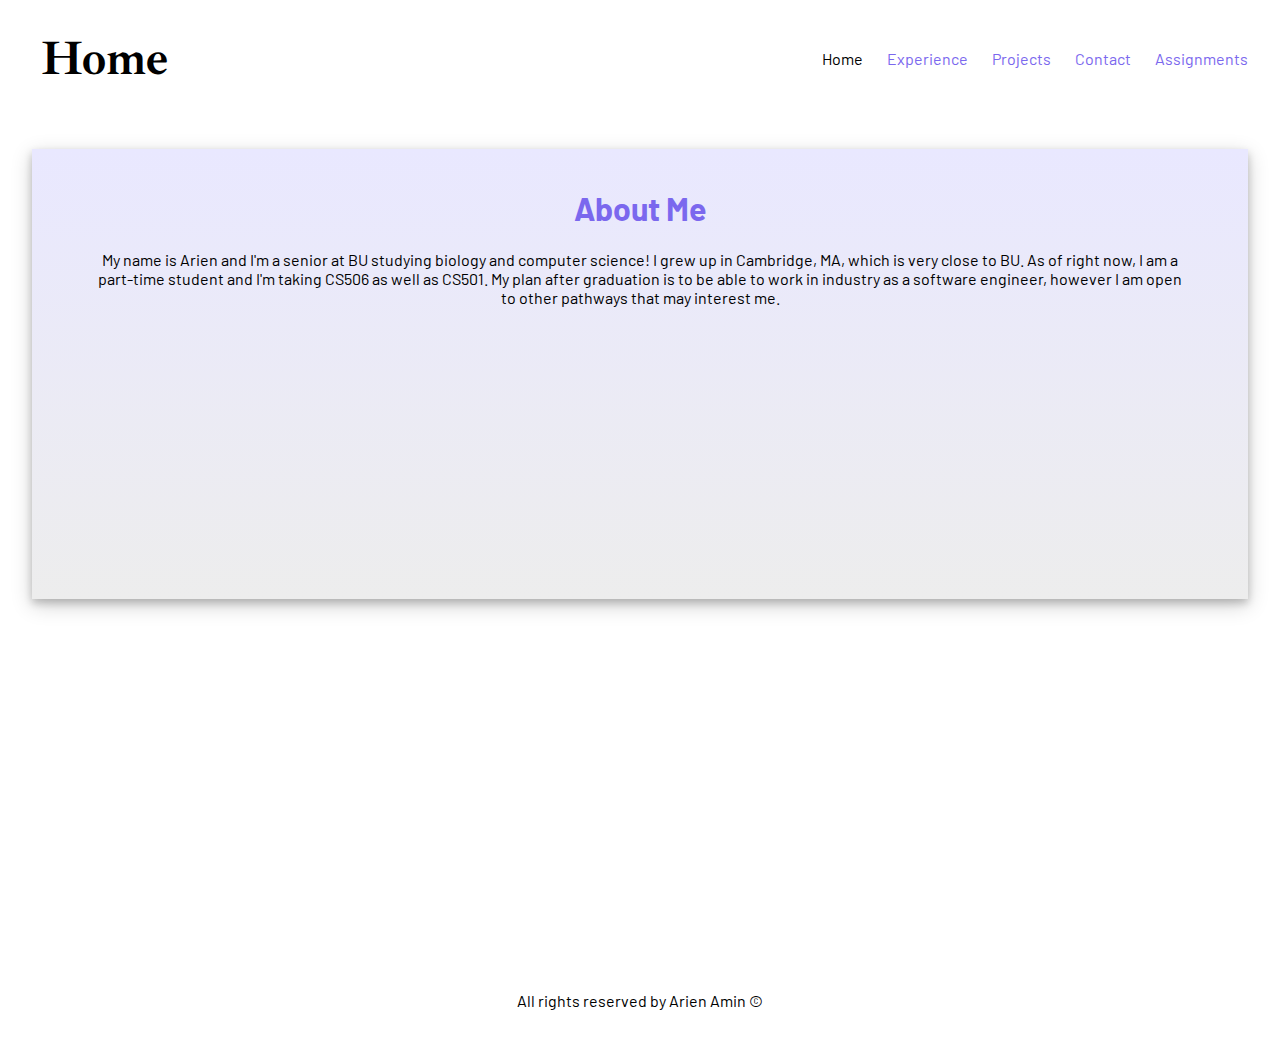
<file: index.html>
<!DOCTYPE html>
<html lang="en">
<head>
    <meta charset="UTF-8">
    <link rel="stylesheet" type="text/css" href="index.css">
    <title>About Me</title>
</head>
<body>
    <header>
        <h1 class="title">Home</h1>
        <nav>
            <ul>
                <li><a class="active" href="index.html">Home</a></li>
                <li><a href="work-experience.html">Experience</a></li>
                <li><a href="projects.html">Projects</a></li>
                <li><a href="contact.html">Contact</a></li>
                <li><a href="assignments.html">Assignments</a></li>
            </ul>
        </nav>
    </header>
    <main>
        <div id="page-wrapper">
            <div class="card">
                <h2 id="card-title">About Me</h2>
                <p>My name is Arien and I'm a senior at BU studying biology and computer science! I grew up in Cambridge, MA, which is very close to BU.
                    As of right now, I am a part-time student and I'm taking
                CS506 as well as CS501. My plan after graduation is to be able to work in industry as a software engineer,
                however I am open to other pathways that may interest me.</p>
            </div>
        </div>
    </main>
    <footer><p>All rights reserved by Arien Amin &#169; </p></footer>


</body>
</html>
</file>
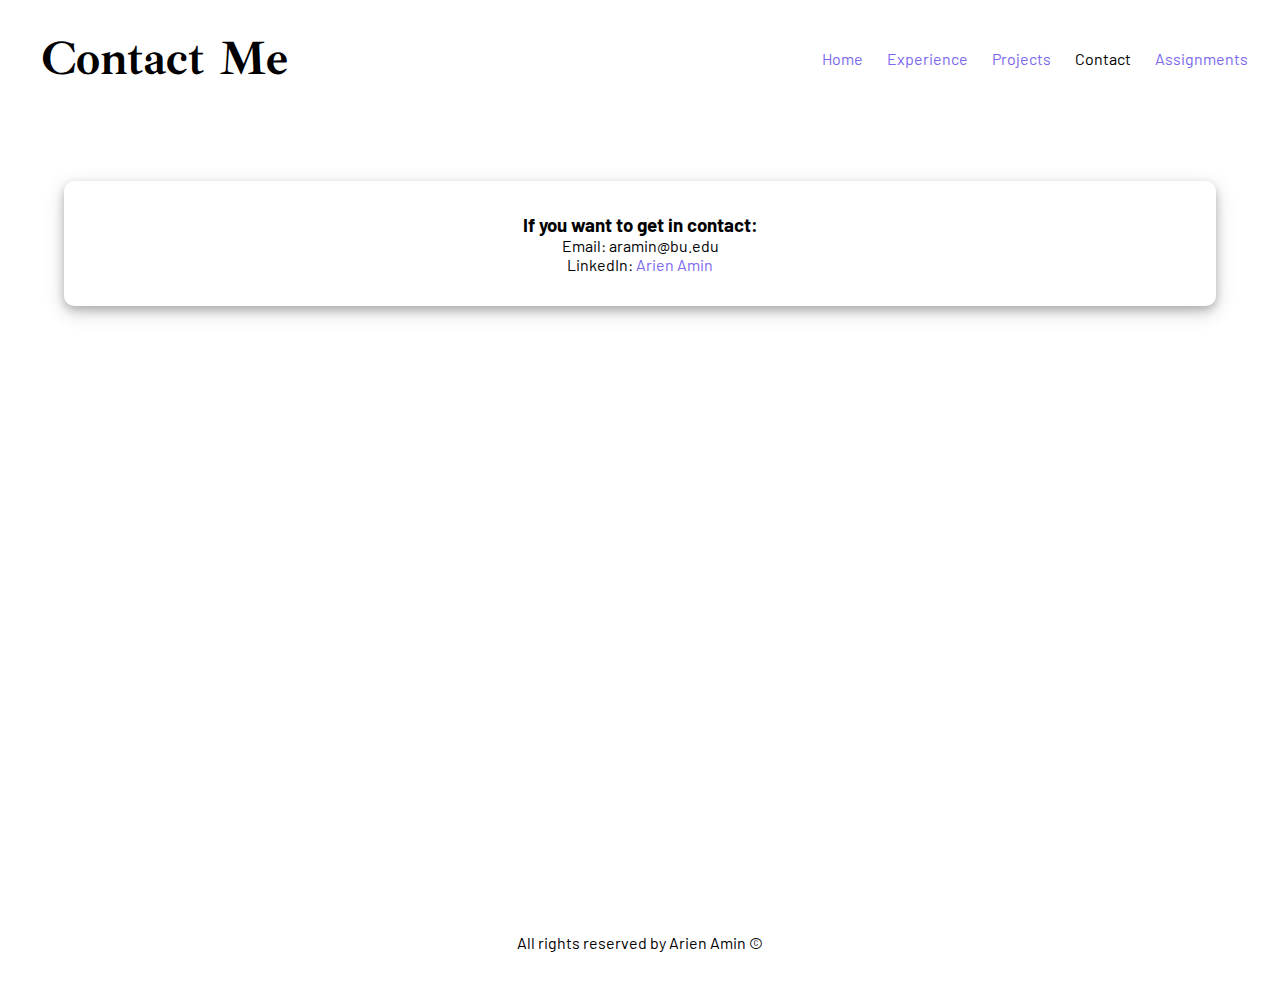
<file: contact.html>
<!DOCTYPE html>
<html lang="en">
<head>
    <meta charset="UTF-8">
    <link rel="stylesheet" type="text/css" href="index.css">
    <title>Contact Me</title>
</head>
<body>

<header>
    <h1 class="title">Contact Me</h1>
    <nav>
        <ul>
            <li><a href="index.html">Home</a></li>
            <li><a href="work-experience.html">Experience</a></li>
            <li><a href="projects.html">Projects</a></li>
            <li><a class="active" href="contact.html">Contact</a></li>
            <li><a href="assignments.html">Assignments</a></li>
        </ul>
    </nav>
</header>
<main>
    <div id="contact-page">

        <div id="contact-content">
            <h3>If you want to get in contact: </h3>
            <p>Email: aramin@bu.edu</p>
            <p>LinkedIn: <a href="www.linkedin.com/in/arienamin" target="_blank">Arien Amin</a></p>
        </div>

    </div>
</main>

<footer><p>All rights reserved by Arien Amin &#169; </p></footer>
</body>
</html>
</file>
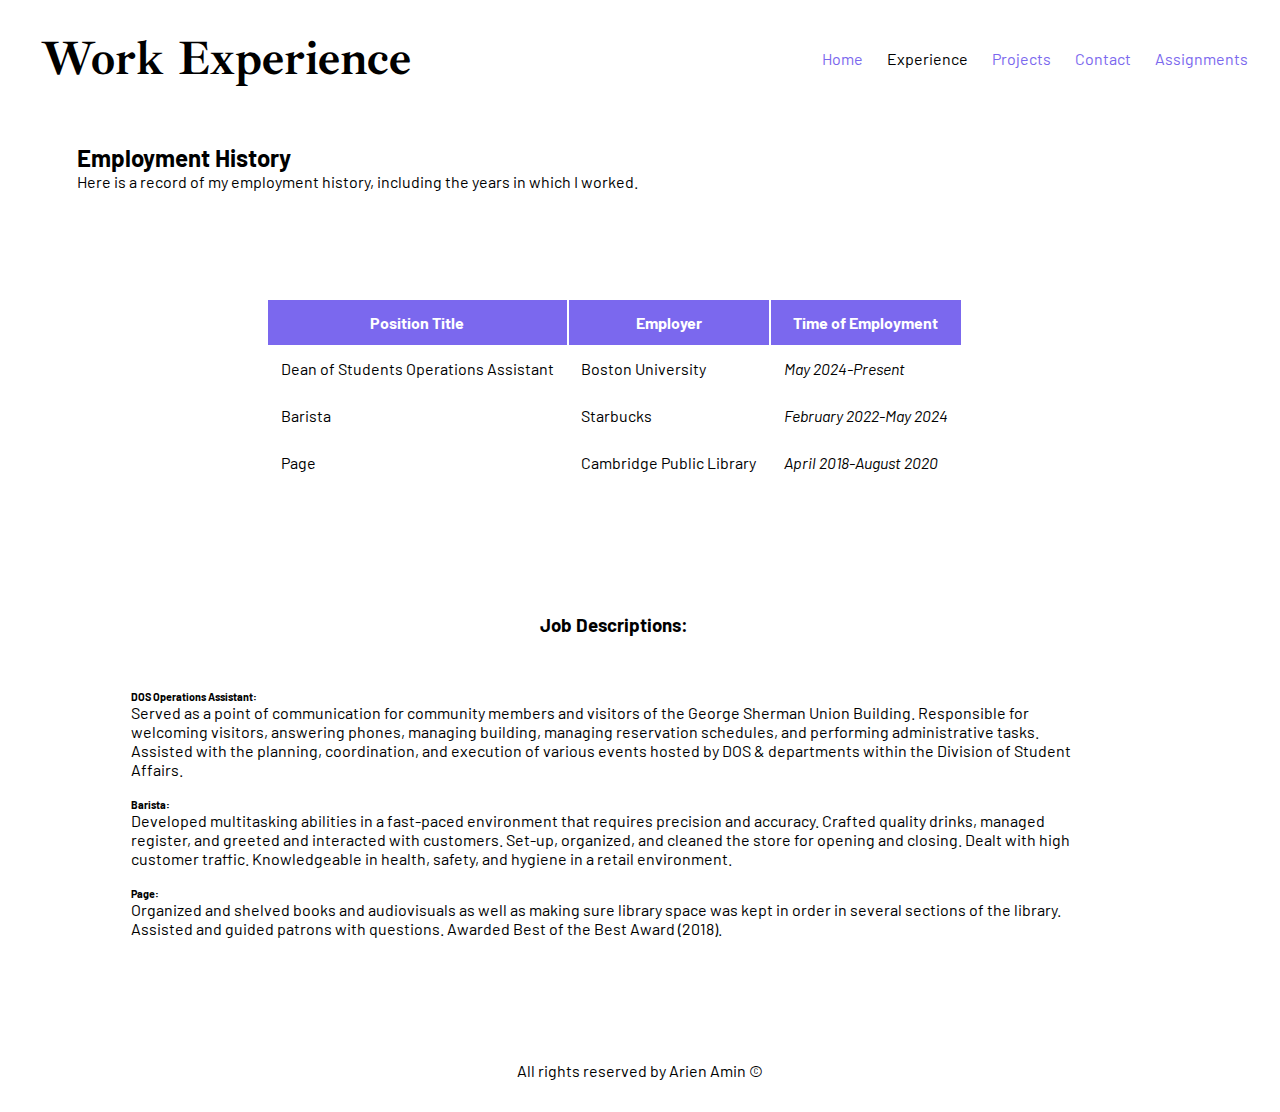
<file: experience.html>
<!DOCTYPE html>
<html lang="en">
<head>
    <meta charset="UTF-8">
    <link rel="stylesheet" type="text/css" href="index.css">
    <title>Work Experience | CS506</title>
</head>
<body>
<header>
    <h1 class="title">Work Experience</h1>
    <nav>
        <ul>
            <li><a href="index.html">Home</a></li>
            <li><a class="active" href="experience.html">Experience</a></li>
            <li><a href="projects.html">Projects</a></li>
            <li><a href="contact.html">Contact</a></li>
            <li><a href="assignments.html">Assignments</a></li>
        </ul>
    </nav>
</header>

<main>
    <div id="work-wrapper">
        <h2>Employment History</h2>
        <p>Here is a record of my employment history, including the years in which I worked.</p>

        <table class="table-wrapper">
            <tr>
                <th>Position Title</th>
                <th>Employer</th>
                <th>Time of Employment</th>
            </tr>
            <tr>
                <td>Dean of Students Operations Assistant</td>
                <td>Boston University</td>
                <td><em>May 2024-Present</em></td>
            </tr>
            <tr>
                <td>Barista</td>
                <td>Starbucks</td>
                <td><Em>February 2022-May 2024</Em></td>
            </tr>
            <tr>
                <td>Page</td>
                <td>Cambridge Public Library</td>
                <td><em>April 2018-August 2020</em></td>
            </tr>
        </table>
        <br>
        <h3>Job Descriptions: </h3>
        <div class="job-desc">
            <h6>DOS Operations Assistant: </h6>
            <p>Served as a point of communication for community members and visitors of the George Sherman Union Building. Responsible for welcoming visitors, answering phones, managing building, managing reservation schedules, and performing administrative tasks.
                Assisted with the planning, coordination, and execution of various events hosted by DOS & departments within the Division of Student Affairs.</p>
            <br>
            <h6>Barista: </h6>
            <p>Developed multitasking abilities in a fast-paced environment that requires precision and accuracy. Crafted quality drinks, managed register, and greeted and interacted with customers.
                Set-up, organized, and cleaned the store for opening and closing. Dealt with high customer traffic. Knowledgeable in health, safety, and hygiene in a retail environment.</p>
            <br>
            <h6>Page: </h6>
            <p>Organized and shelved books and audiovisuals as well as making sure library space was kept in order in several sections of the library. Assisted and guided patrons with questions. Awarded Best of the Best Award (2018).</p>

        </div>
    </div>
</main>
<footer><p>All rights reserved by Arien Amin &#169; </p></footer>
</body>
</html>
</file>
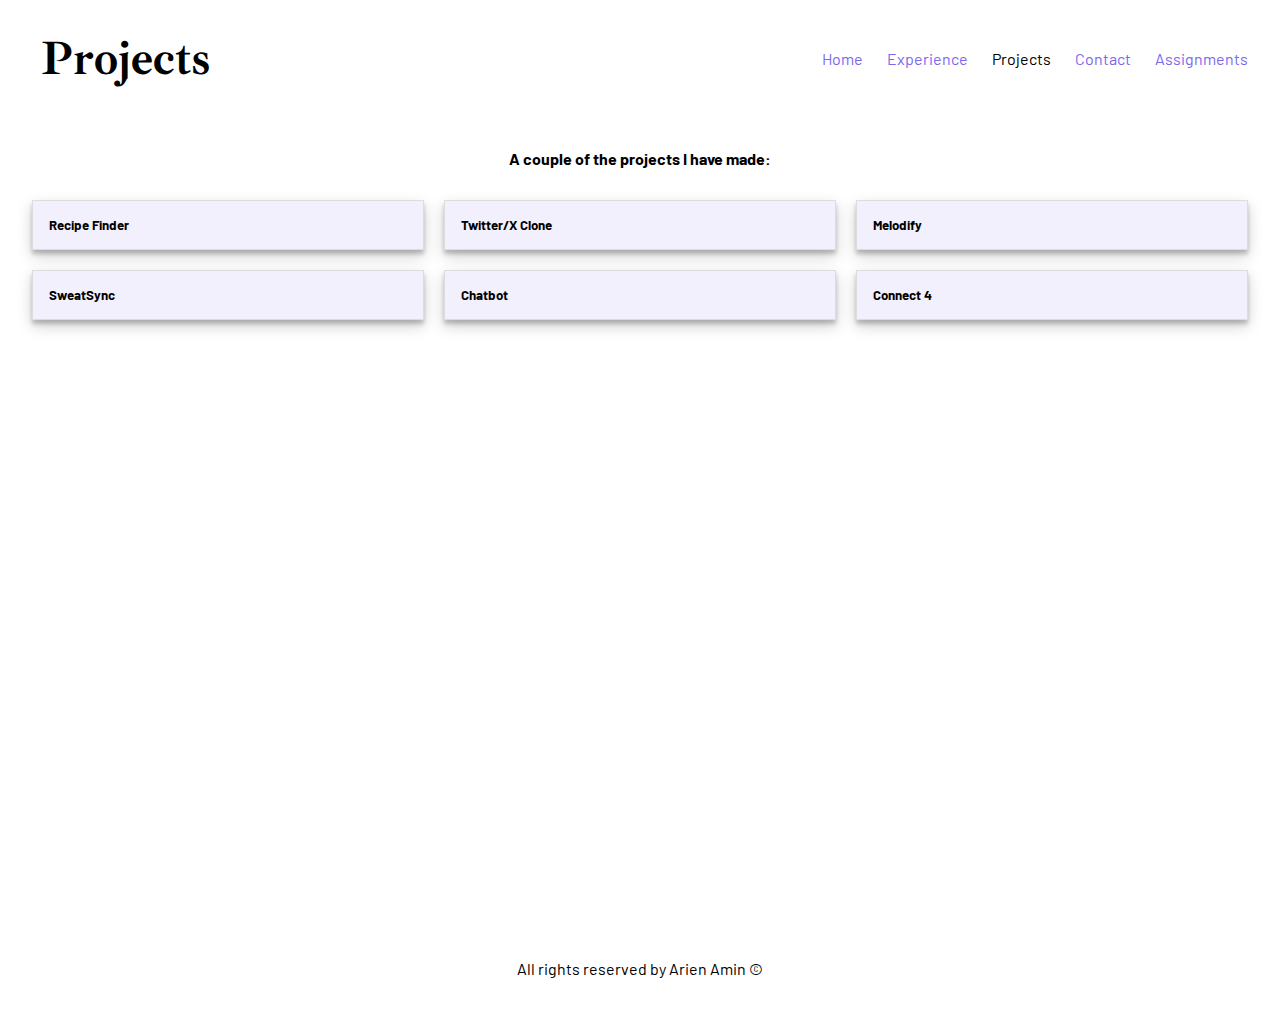
<file: projects.html>
<!DOCTYPE html>
<html lang="en">
<head>
    <meta charset="UTF-8">
    <link rel="stylesheet" type="text/css" href="index.css">
    <link rel="stylesheet" type="text/css" href="projects.css">
    <title>Projects</title>
</head>
<body>
<header>
    <h1 class="title">Projects</h1>
    <nav>
        <ul>
            <li><a href="index.html">Home</a></li>
            <li><a href="work-experience.html">Experience</a></li>
            <li><a class="active" href="projects.html">Projects</a></li>
            <li><a href="contact.html">Contact</a></li>
            <li><a href="assignments.html">Assignments</a></li>
        </ul>
    </nav>
</header>
<main>
    <div id="projects">
        <h4>A couple of the projects I have made:</h4>

        <div class="projects-gallery">
            <div class="project-card" data-modal="modal1">
                <h5>Recipe Finder</h5>
                <span class="open-link">Open</span>
            </div>
            <div class="project-card" data-modal="modal2">
                <h5>Twitter/X Clone</h5>
                <span class="open-link">Open</span>
            </div>
            <div class="project-card" data-modal="modal3">
                <h5>Melodify</h5>
                <span class="open-link">Open</span>
            </div>
            <div class="project-card" data-modal="modal4">
                <h5>SweatSync</h5>
                <span class="open-link">Open</span>
            </div>
            <div class="project-card" data-modal="modal5">
                <h5>Chatbot</h5>
                <span class="open-link">Open</span>
            </div>
            <div class="project-card" data-modal="modal6">
                <h5>Connect 4</h5>
                <span class="open-link">Open</span>
            </div>
        </div>

        <!-- Modal Template -->
        <div class="modal" id="modal1">
            <div class="modal-content">
                <span class="close">&times;</span>
                <h5>Recipe Finder</h5>
                <h6>Languages: React, JavaScript, HTML, CSS</h6>
                <p>Displays recipes based on keywords. Can filter by specific characteristics.</p>
            </div>
        </div>

        <div class="modal" id="modal2">
            <div class="modal-content">
                <span class="close">&times;</span>
                <h5>Twitter/X Clone</h5>
                <h6>Languages:  React, node.js, GraphQL, Prisma, PostgresSQL, TypeScript</h6>
                <p> A functional clone of the social media site Twitter/X.</p>
            </div>
        </div>

        <div class="modal" id="modal3">
            <div class="modal-content">
                <span class="close">&times;</span>
                <h5>Melodify</h5>
                <h6>Languages: TypeScript, JavaScript, node.js, CSS, React</h6>
                <p>Using Spotify and OpenAI's DallE, created a music discovery software that connects to user's Spotify account and creates a playlist and cover art using AI based on the input provided by the user.
                    Worked on the Spotify log-in page, using JavaScript, Typescript, HTML, and CSS.</p>
            </div>
        </div>

        <div class="modal" id="modal4">
            <div class="modal-content">
                <span class="close">&times;</span>
                <h5>SweatSync</h5>
                <h6>Languages: ReactNative, CSS</h6>
                <p>For HackHarvard Hackathon 2023, created a social media fitness app using React Native with my hackathon group.
                    Uses Google Maps API to locate gyms and fitness centers around your location and connect with others who have similar fitness interests as you.
                    <a href="https://devpost.com/software/sweatsync#updates" target="_blank">DevPost</a></p>
            </div>
        </div>

        <div class="modal" id="modal5">
            <div class="modal-content">
                <span class="close">&times;</span>
                <h5>Chatbot</h5>
                <h6>Languages: Python</h6>
                <p>Created a chatbot that will respond to comments, questions, and commands. Able to take user input, uses dictionaries and arrays to keep track of input words, and provides an appropriate response based on the input.</p>
            </div>
        </div>

        <div class="modal" id="modal6">
            <div class="modal-content">
                <span class="close">&times;</span>
                <h5>Connect 4</h5>
                <h6>Languages: Python</h6>
                <p>Using Python, created a playable Connect 4 game. Players need to get 4 in a row to win. User can play with an unintelligent computer player, or an artificially intelligent computer player.</p>
            </div>
        </div>

    </div>

</main>

<footer><p>All rights reserved by Arien Amin &#169; </p></footer>

<script src="projects.js"></script>
</body>
</html>
</file>
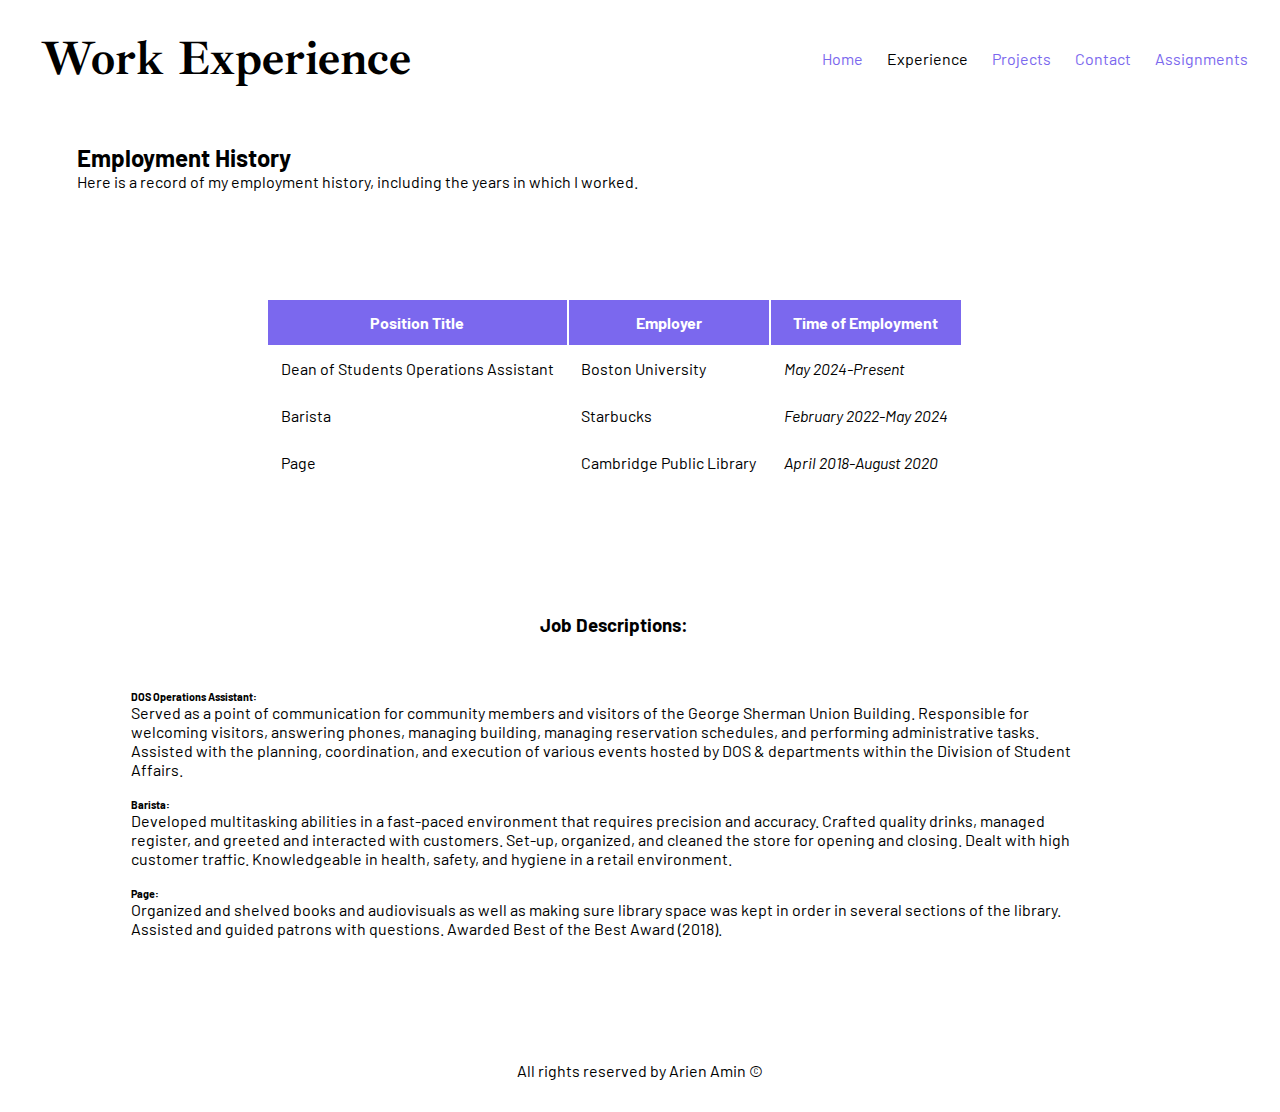
<file: work-experience.html>
<!DOCTYPE html>
<html lang="en">
<head>
    <meta charset="UTF-8">
    <link rel="stylesheet" type="text/css" href="index.css">
    <title>Work Experience</title>
</head>
<body>
<header>
    <h1 class="title">Work Experience</h1>
    <nav>
        <ul>
            <li><a href="index.html">Home</a></li>
            <li><a class="active" href="work-experience.html">Experience</a></li>
            <li><a href="projects.html">Projects</a></li>
            <li><a href="contact.html">Contact</a></li>
            <li><a href="assignments.html">Assignments</a></li>
        </ul>
    </nav>
</header>

<main>
    <div id="work-wrapper">
        <h2>Employment History</h2>
        <p>Here is a record of my employment history, including the years in which I worked.</p>

        <table class="table-wrapper">
            <tr>
                <th>Position Title</th>
                <th>Employer</th>
                <th>Time of Employment</th>
            </tr>
            <tr>
                <td>Dean of Students Operations Assistant</td>
                <td>Boston University</td>
                <td><em>May 2024-Present</em></td>
            </tr>
            <tr>
                <td>Barista</td>
                <td>Starbucks</td>
                <td><Em>February 2022-May 2024</Em></td>
            </tr>
            <tr>
                <td>Page</td>
                <td>Cambridge Public Library</td>
                <td><em>April 2018-August 2020</em></td>
            </tr>
        </table>
        <br>
        <h3>Job Descriptions: </h3>
        <div class="job-desc">
            <h6>DOS Operations Assistant: </h6>
            <p>Served as a point of communication for community members and visitors of the George Sherman Union Building. Responsible for welcoming visitors, answering phones, managing building, managing reservation schedules, and performing administrative tasks.
                Assisted with the planning, coordination, and execution of various events hosted by DOS & departments within the Division of Student Affairs.</p>
            <br>
            <h6>Barista: </h6>
            <p>Developed multitasking abilities in a fast-paced environment that requires precision and accuracy. Crafted quality drinks, managed register, and greeted and interacted with customers.
                Set-up, organized, and cleaned the store for opening and closing. Dealt with high customer traffic. Knowledgeable in health, safety, and hygiene in a retail environment.</p>
            <br>
            <h6>Page: </h6>
            <p>Organized and shelved books and audiovisuals as well as making sure library space was kept in order in several sections of the library. Assisted and guided patrons with questions. Awarded Best of the Best Award (2018).</p>

        </div>
    </div>
</main>
<footer><p>All rights reserved by Arien Amin &#169; </p></footer>
</body>
</html>
</file>
<file: index.css>
@import url('https://fonts.googleapis.com/css2?family=Barlow:ital,wght@0,100;0,200;0,300;0,400;0,500;0,600;0,700;0,800;0,900;1,100;1,200;1,300;1,400;1,500;1,600;1,700;1,800;1,900&display=swap');
@import url('https://fonts.googleapis.com/css2?family=Barlow:ital,wght@0,100;0,200;0,300;0,400;0,500;0,600;0,700;0,800;0,900;1,100;1,200;1,300;1,400;1,500;1,600;1,700;1,800;1,900&family=Ibarra+Real+Nova:ital,wght@0,400..700;1,400..700&display=swap');

*{
    margin: 0;
    box-sizing: border-box;
    font-family: "Barlow", sans-serif;
}
::-webkit-scrollbar{
    width: 12px;
}
::-webkit-scrollbar-track {
    background: #f1f1f1;
}

/* Handle */
::-webkit-scrollbar-thumb {
    background: #d7d2fa;
}

/* Handle on hover */
::-webkit-scrollbar-thumb:hover {
    background: mediumslateblue;
}

/*for bigger screens*/
@media screen and (min-width: 750px){
    header{
        display: flex;
        justify-content: space-between;
        align-items: center;
        padding: 1rem;
        h1{
            padding: 1% 2%;
        }
        nav{
            padding-right: 2%;
        }
        nav ul{
            display: flex;
            gap: 1.5rem;
        }
    }
}

/*for smaller screens*/
@media screen and (max-width: 750px){
    header{
        display: flex;
        flex-direction: column;
        align-items: center;
        padding: 1rem;
        h1{
            padding: 1% 2%;
        }
        nav{
            padding-right: 2%;
        }
        nav ul{
            display: flex;
            gap: 1.5rem;
        }
    }
}

.title{
    font-family: "Ibarra Real Nova", serif;
    font-size: calc(1rem + 2rem);
}

nav a{
    text-decoration: none;
    color: mediumslateblue;
}

nav a:hover{
    text-decoration: underline;
    transition: 0.3s ease;
}

nav ul{
    list-style: none;
    padding: 2%;
}

nav li{
    .active{
        color: black;
    }
}

#page-wrapper {
    height: 90vh;

}

.card{
    background-color: #e9e8ff;
    background-image: linear-gradient(#e9e8ff, #ededed);
    text-align: center;
    box-shadow: 0 4px 8px 0 rgba(0, 0, 0, 0.2), 0 6px 20px 0 rgba(0, 0, 0, 0.19);

    #card-title{
        color: mediumslateblue;
        padding: 2%;
        font-size: calc(1rem + 1rem);
    }
    p{
        padding: 0 4%;
    }
    padding: 1rem;
    margin: 2rem;
    height: 50vh;
}

#work-wrapper{
    height: 90vh;
    margin: 2% 10% 6% 6%;
    h3{
        text-align: center;
    }
}

table th{
    background-color: mediumslateblue;
    color: white;
}

th, td{
    padding: 1vw;
}

.table-wrapper{
    margin: auto;
    padding-bottom: 10%;
    padding-top: 10%;
}



.job-desc{
    margin: 5%;
    text-align: left;
    a{
        color: mediumslateblue;
        text-decoration: none;
    }
    a:hover{
        text-decoration: underline;
    }
}

#projects{
    text-align: center;
    padding: 2rem;
    height: 90vh;
}

#contact-page{
    height: 80vh;
}
#contact-content{
    padding: 2rem;
    border-radius: 10px;
    margin: 5% 5%;
    text-align: center;
    a{
        color: mediumslateblue;
        text-decoration: none;
    }
    a:hover{
        text-decoration: underline;
    }
    box-shadow: 0 4px 8px 0 rgba(0, 0, 0, 0.2), 0 6px 20px 0 rgba(0, 0, 0, 0.19);
}

#assignment-wrapper{
    margin: 1rem;
    min-height: 90vh;
}

.assignments-gallery{
    box-shadow: 0 4px 8px 0 rgba(0, 0, 0, 0.2), 0 6px 20px 0 rgba(0, 0, 0, 0.19);
    min-height: 80vh;
    padding-top: 1rem;
    #temp{
        text-align: center;
        padding: 1.5rem;
    }
}

.assignments-card{
    background-color: #f2f0fd;
    box-shadow: 0 4px 8px 0 rgba(0, 0, 0, 0.2), 0 6px 20px 0 rgba(0, 0, 0, 0.19);
    margin: 1%;
    padding: 1rem;

    .desc{
        padding: 1% 0;
    }

    .assignment-button{
        background-color: #d7d2fa;
        width: 8%;
        padding: 1%;
        border-radius: 10px;
        box-shadow: 0 4px 4px 0 rgba(0, 0, 0, 0.2), 0 6px 14px 0 rgba(0, 0, 0, 0.19);
        a{
            text-decoration: none;
            color: mediumslateblue;
        }
        a:hover{
            text-decoration: underline;
        }
    }
}
footer{
    text-align: center;
    padding-bottom: 2rem;
    padding-top: 2rem;
}
</file>
<file: projects.css>
.projects-gallery {
    display: grid;
    grid-template-columns: repeat(auto-fill, minmax(300px, 1fr));
    gap: 20px;
    margin: 2rem 0;
}

.project-card {
    background-color: #f2f0fd;
    border: 1px solid #ddd;
    padding: 1rem;
    text-align: left;
    position: relative;
    cursor: pointer;
    transition: background-color 0.3s ease;
    box-shadow: 0 4px 4px 0 rgba(0, 0, 0, 0.2), 0 6px 14px 0 rgba(0, 0, 0, 0.19);

}

.project-card:hover {
    background-color: #d7d2fa;
}

.project-card h5 {
    margin: 0;
}

.open-link {
    position: absolute;
    top: 10px;
    right: 10px;
    font-size: 0.9rem;
    color: transparent;
    transition: color 0.3s ease;
}

.project-card:hover .open-link {
    color: mediumslateblue;
}

.modal {
    display: none; /* Hidden by default */
    position: fixed;
    z-index: 1;
    left: 0;
    top: 0;
    width: 100%;
    height: 100%;
    background-color: rgba(0, 0, 0, 0.5); /* Semi-transparent background */
    backdrop-filter: blur(5px); /* Background blur */
    justify-content: center;
    align-items: center;
}

.modal-content {
    background-color: #fff;
    padding: 2rem;
    border-radius: 10px;
    text-align: left;
    max-width: 500px;
    width: 100%;
    position: relative;
    p{
        padding-top: 1%;
    }
    p a{
        text-decoration: none;
        color: mediumslateblue;
    }
    p a:hover{
        text-decoration: underline;
    }
}

.close {
    position: absolute;
    top: 10px;
    right: 15px;
    font-size: 1.5rem;
    cursor: pointer;
}
</file>
